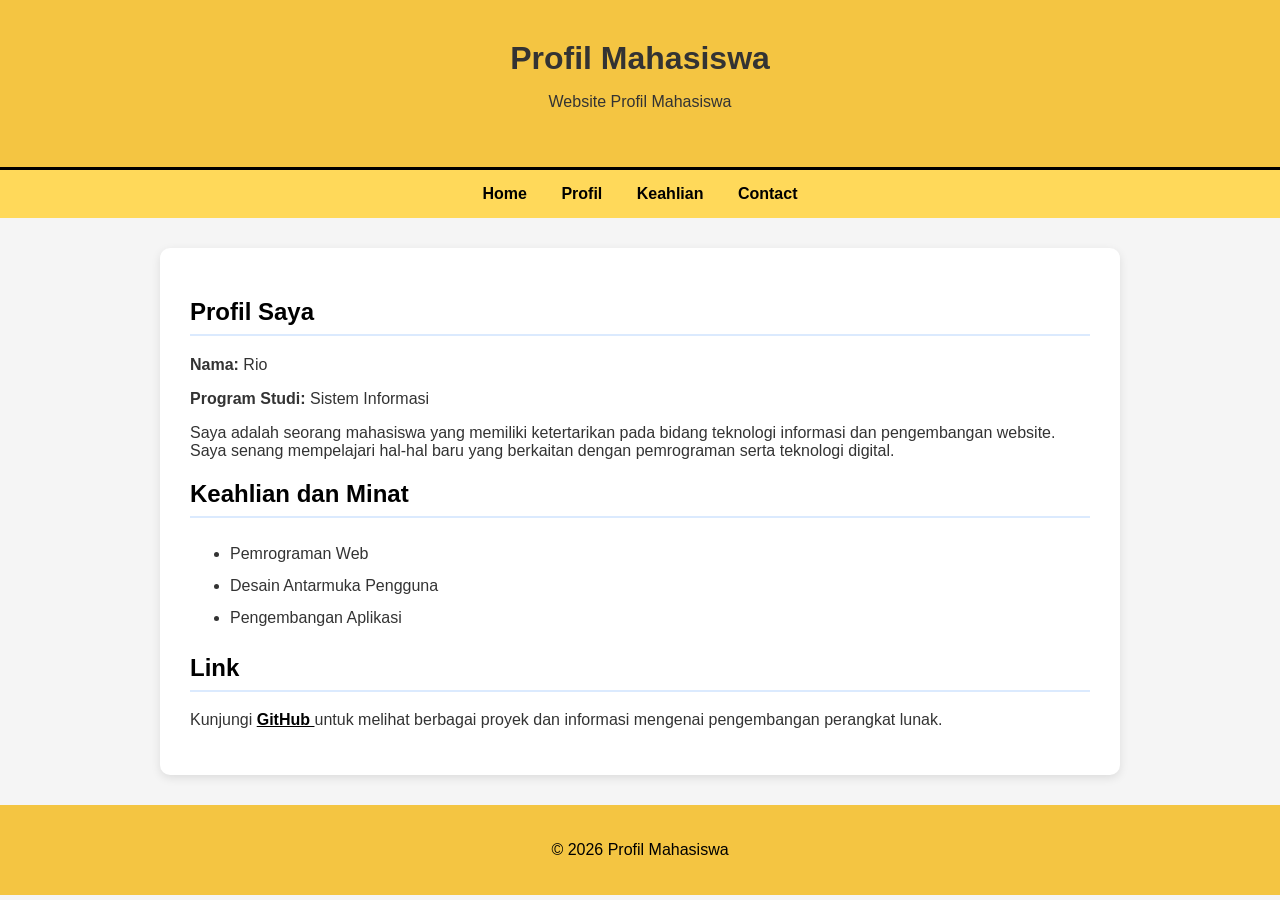
<file: Pertemuan 1/index.html>
<!DOCTYPE html>
<html lang="id">
<head>
    <meta charset="UTF-8">
    <meta name="viewport" content="width=device-width, initial-scale=1.0">
    <title>Profil Mahasiswa</title>

    <!-- Menghubungkan file CSS external -->
    <link rel="stylesheet" href="style.css">
</head>

<body>

    <!-- Bagian Header -->
    <header>
        <h1>Profil Mahasiswa</h1>
        <p>Website Profil Mahasiswa</p>
    </header>

    <!-- Bagian Navigation -->
    <nav>
        <a href="#">Home</a>
        <a href="#profil">Profil</a>
        <a href="#keahlian">Keahlian</a>
        <a href="#kontak">Contact</a>
    </nav>

    <!-- Bagian Article -->
    <article id="profil">

        <h2>Profil Saya</h2>

        <p>
            <strong>Nama:</strong> Rio
        </p>

        <p>
            <strong>Program Studi:</strong> Sistem Informasi
        </p>

        <p>
            Saya adalah seorang mahasiswa yang memiliki ketertarikan
            pada bidang teknologi informasi dan pengembangan website.
            Saya senang mempelajari hal-hal baru yang berkaitan dengan
            pemrograman serta teknologi digital.
        </p>

        <h2 id="keahlian">Keahlian dan Minat</h2>

        <ul>
            <li>Pemrograman Web</li>
            <li>Desain Antarmuka Pengguna</li>
            <li>Pengembangan Aplikasi</li>
        </ul>

        <h2 id="kontak">Link</h2>

        <p>
            Kunjungi
            <a href="https://github.com/RIo792" target="_blank"> <!--menghungkan ke dalam link yang dituju-->
                GitHub
            </a>
            untuk melihat berbagai proyek dan informasi mengenai
            pengembangan perangkat lunak.
        </p>

    </article>

    <!-- Bagian Footer -->
    <footer>
        <p>&copy; 2026 Profil Mahasiswa</p>
    </footer>

</body>
</html>
</file>
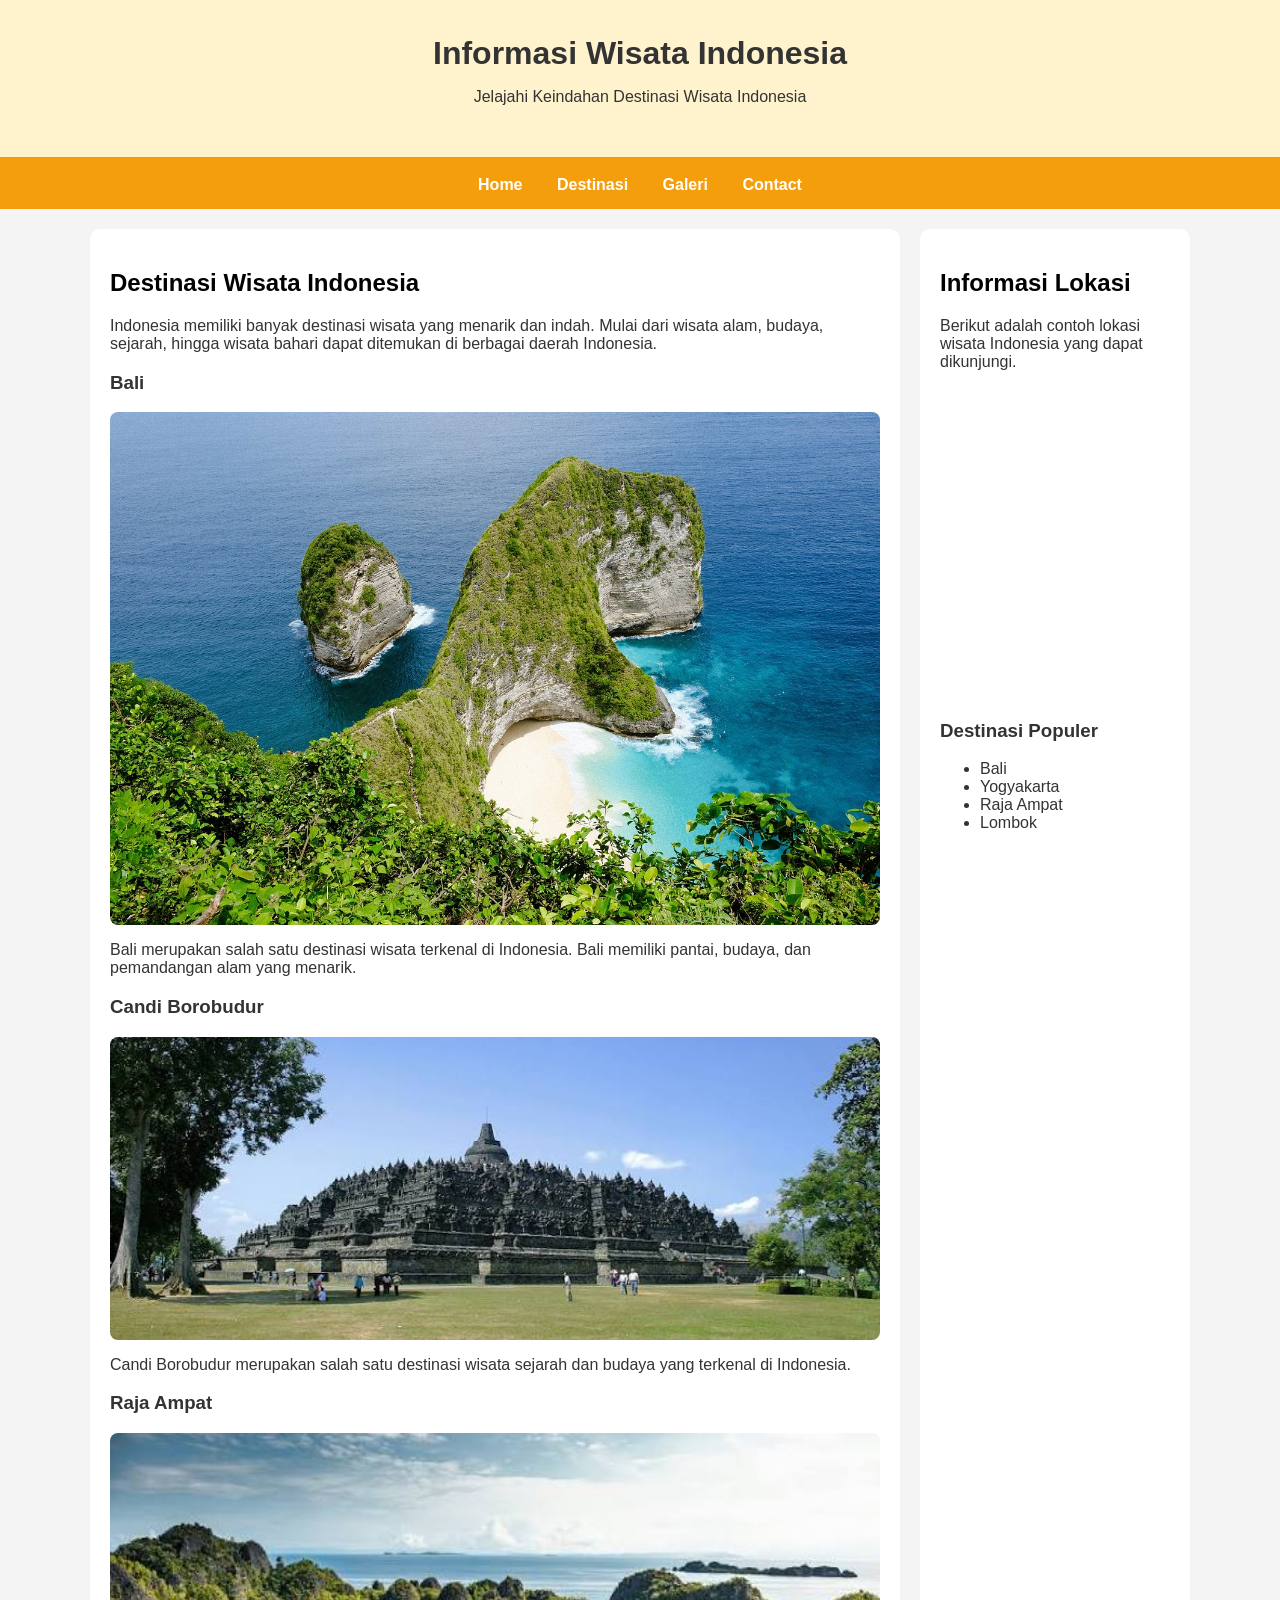
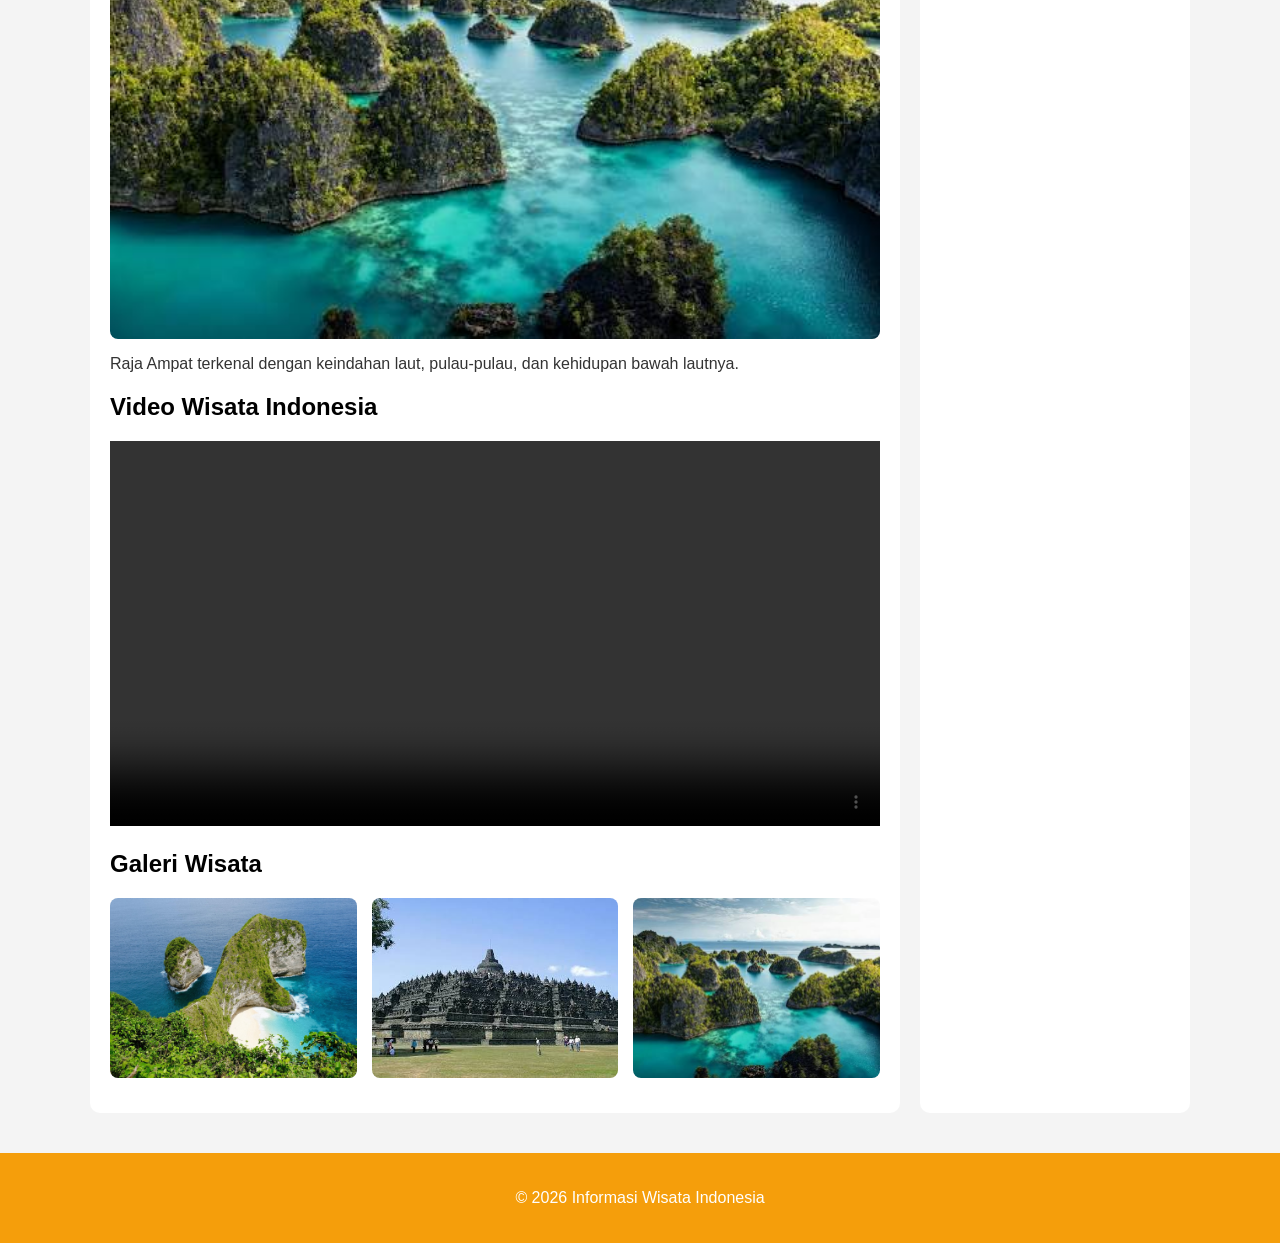
<file: Pertemuan 2/index.html>
<!DOCTYPE html>
<html lang="id">

<head>
    <meta charset="UTF-8">

    <!-- Membuat tampilan website menyesuaikan ukuran layar -->
    <meta name="viewport" content="width=device-width, initial-scale=1.0">

    <title>Informasi Wisata Indonesia</title>

    <!-- Menghubungkan HTML dengan file CSS external -->
    <link rel="stylesheet" href="style.css">
</head>

<body>

    <!--
        HEADER
    -->
    <header>
        <h1>Informasi Wisata Indonesia</h1>
        <p>Jelajahi Keindahan Destinasi Wisata Indonesia</p>
    </header>


    <!--
        NAVIGATION
    -->
    <nav>
        <a href="#">Home</a>
        <a href="#destinasi">Destinasi</a>
        <a href="#galeri">Galeri</a>
        <a href="#contact">Contact</a>
    </nav>


    <!--
        MAIN 
    -->
    <main class="container">


        <!--
            ARTICLE
        -->
        <article>

            <!-- Bagian informasi destinasi -->
            <section id="destinasi">

                <h2>Destinasi Wisata Indonesia</h2>

                <p>
                    Indonesia memiliki banyak destinasi wisata yang
                    menarik dan indah. Mulai dari wisata alam,
                    budaya, sejarah, hingga wisata bahari dapat
                    ditemukan di berbagai daerah Indonesia.
                </p>


                <!-- Destinasi Wisata Bali -->
                <h3>Bali</h3>

                <img
                    src="images/bali.jpg"
                    alt="Pemandangan wisata Bali"
                >

                <p>
                    Bali merupakan salah satu destinasi wisata
                    terkenal di Indonesia. Bali memiliki pantai,
                    budaya, dan pemandangan alam yang menarik.
                </p>


                <!-- Destinasi Candi Borobudur -->
                <h3>Candi Borobudur</h3>

                <img
                    src="images/borobudur.jpg"
                    alt="Candi Borobudur"
                >

                <p>
                    Candi Borobudur merupakan salah satu destinasi
                    wisata sejarah dan budaya yang terkenal di
                    Indonesia.
                </p>


                <!-- Destinasi Raja Ampat -->
                <h3>Raja Ampat</h3>

                <img
                    src="images/raja-ampat.jpg"
                    alt="Pemandangan Raja Ampat"
                >

                <p>
                    Raja Ampat terkenal dengan keindahan laut,
                    pulau-pulau, dan kehidupan bawah lautnya.
                </p>

            </section>


            <!--
                VIDEO
            -->
            <section>

                <h2>Video Wisata Indonesia</h2>

                <video controls width="100%">

                    <!--
                        File video berada di dalam folder images.
                    -->
                    <source
                        src="images/video.mp4"
                        type="video/mp4"
                    >

                    <!-- Pesan jika browser tidak mendukung video -->
                    Browser Anda tidak mendukung video.

                </video>

            </section>


            <!--
                GALERI
            -->
            <section id="galeri">

                <h2>Galeri Wisata</h2>

                <div class="gallery">

                    <!-- Gambar Galeri 1 -->
                    <img
                        src="images/bali.jpg"
                        alt="Galeri wisata Bali"
                    >

                    <!-- Gambar Galeri 2 -->
                    <img
                        src="images/borobudur.jpg"
                        alt="Galeri Candi Borobudur"
                    >

                    <!-- Gambar Galeri 3 -->
                    <img
                        src="images/raja-ampat.jpg"
                        alt="Galeri Raja Ampat"
                    >

                </div>

            </section>

        </article>


        <!--
            ASIDE
        -->
        <aside>

            <h2>Informasi Lokasi</h2>

            <p>
                Berikut adalah contoh lokasi wisata Indonesia
                yang dapat dikunjungi.
            </p>


            <!--
                IFRAME
            -->
            <iframe
                src="https://www.google.com/maps?q=Indonesia&output=embed"
                width="100%"
                height="300"
                style="border:0;"
                loading="lazy">
            </iframe>


            <!-- Daftar destinasi populer -->
            <h3>Destinasi Populer</h3>

            <ul>
                <li>Bali</li>
                <li>Yogyakarta</li>
                <li>Raja Ampat</li>
                <li>Lombok</li>
            </ul>

        </aside>

    </main>


    <!--
        FOOTER
    -->
    <footer id="contact">

        <p>
            &copy; 2026 Informasi Wisata Indonesia
        </p>

    </footer>

</body>

</html>
</file>
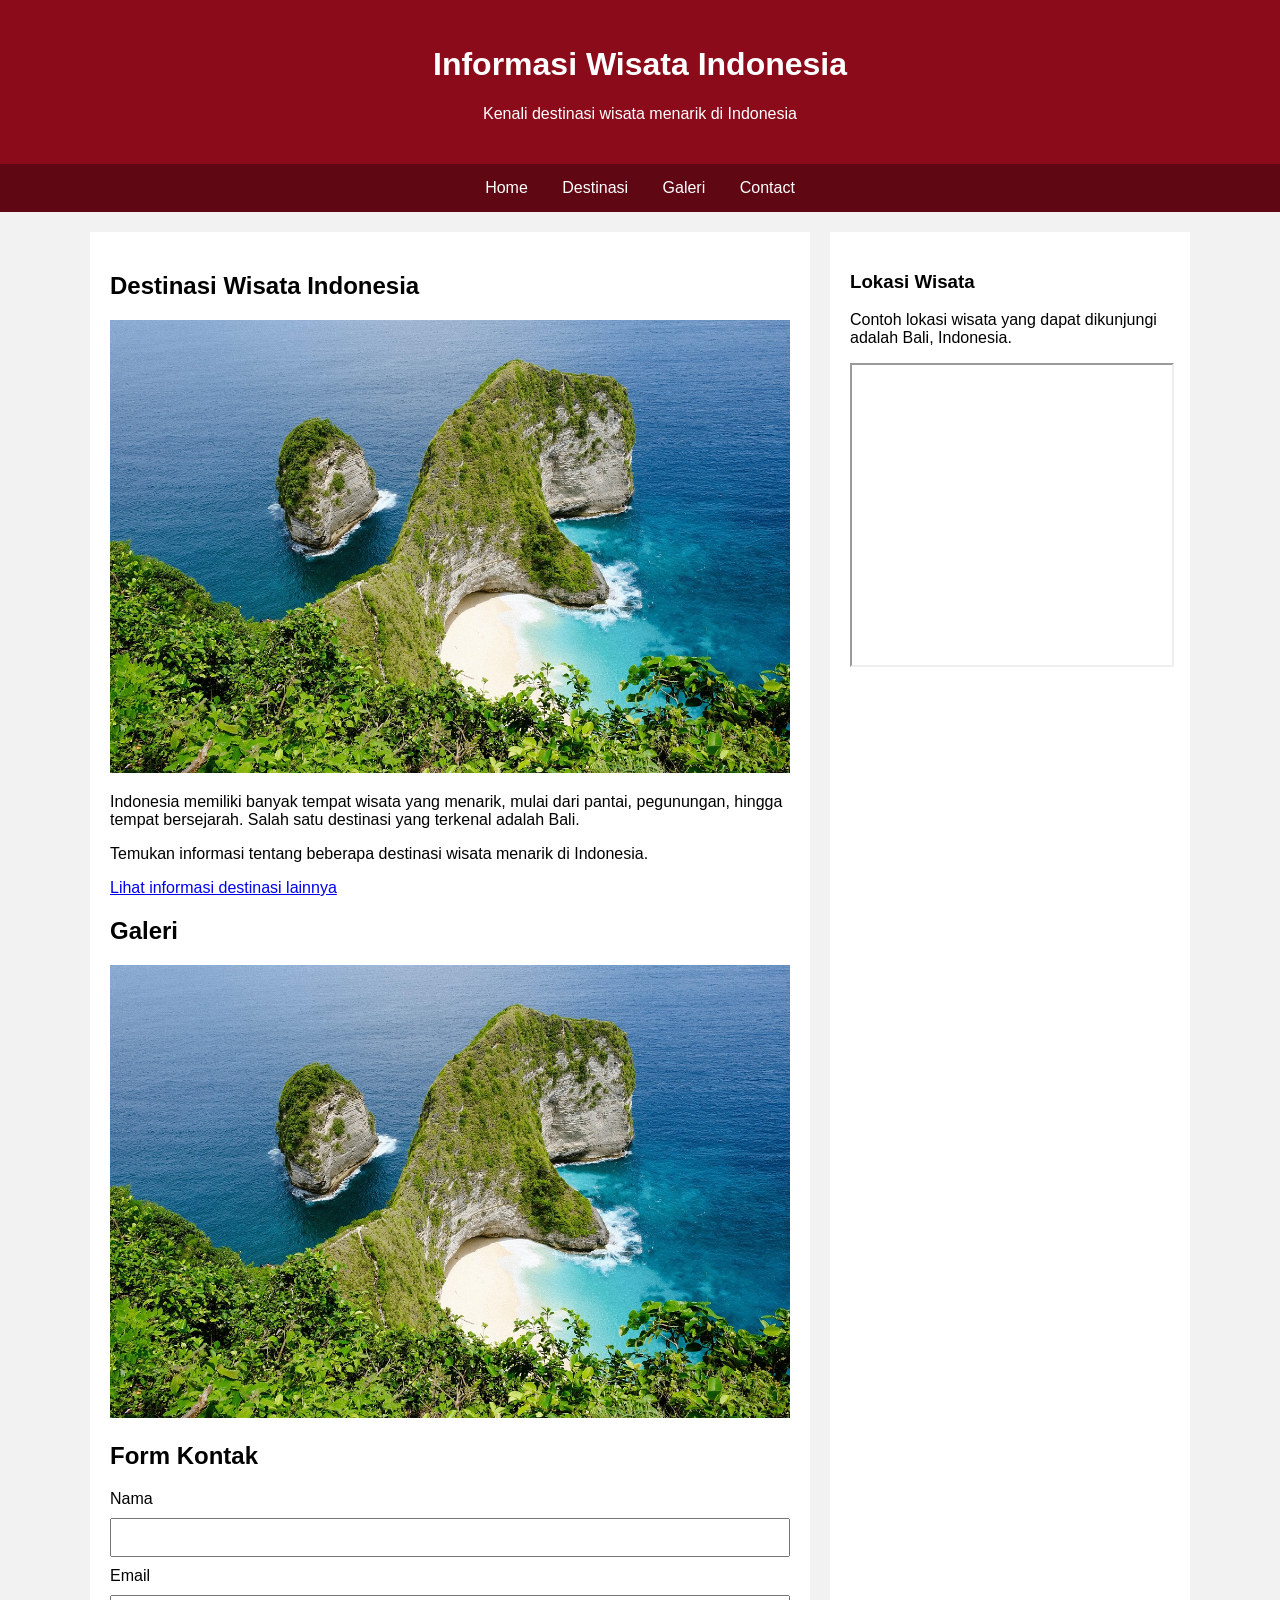
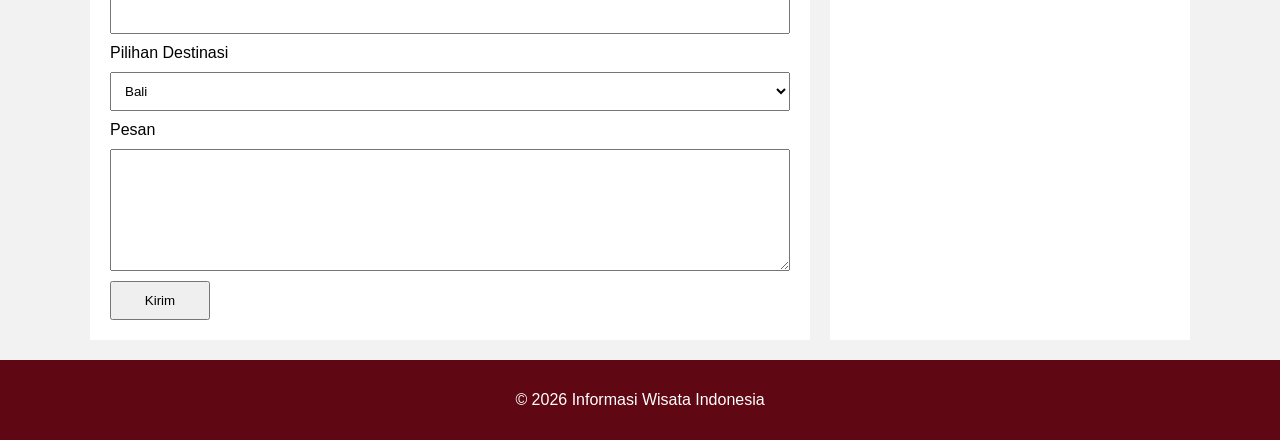
<file: Pertemuan 4/index.html>
<!DOCTYPE html>
<html lang="id">
<head>
    <meta charset="UTF-8">
    <meta name="viewport" content="width=device-width, initial-scale=1.0">
    <title>Informasi Wisata Indonesia</title>
    <link rel="stylesheet" href="style.css">
</head>
<body>

<header>
    <h1>Informasi Wisata Indonesia</h1>
    <p>Kenali destinasi wisata menarik di Indonesia</p>
</header>

<nav>
    <a href="index.html">Home</a>
    <a href="profil.html">Destinasi</a>
    <a href="#galeri">Galeri</a>
    <a href="#contact">Contact</a>
</nav>

<main class="container">

    <article>
        <h2>Destinasi Wisata Indonesia</h2>

        <img src="images/profil.jpg" alt="Wisata Indonesia">

        <p>
            Indonesia memiliki banyak tempat wisata yang menarik,
            mulai dari pantai, pegunungan, hingga tempat bersejarah.
            Salah satu destinasi yang terkenal adalah Bali.
        </p>

        <p>
            Temukan informasi tentang beberapa destinasi wisata
            menarik di Indonesia.
        </p>

        <!-- Link ke halaman lain -->
        <a href="profil.html">Lihat informasi destinasi lainnya</a>

        <section id="galeri">
            <h2>Galeri</h2>

            <img src="images/profil.jpg" alt="Galeri Wisata Indonesia">
        </section>

        <section id="contact">
            <h2>Form Kontak</h2>

            <form>
                <label for="nama">Nama</label>
                <input type="text" id="nama" name="nama">

                <label for="email">Email</label>
                <input type="email" id="email" name="email">

                <label for="pilihan">Pilihan Destinasi</label>
                <select id="pilihan" name="pilihan">
                    <option>Bali</option>
                    <option>Yogyakarta</option>
                    <option>Raja Ampat</option>
                </select>

                <label for="pesan">Pesan</label>
                <textarea id="pesan" name="pesan"></textarea>

                <button type="submit">Kirim</button>
            </form>
        </section>
    </article>

    <aside>
        <h3>Lokasi Wisata</h3>

        <p>
            Contoh lokasi wisata yang dapat dikunjungi adalah
            Bali, Indonesia.
        </p>

        <iframe
            src="https://www.google.com/maps?q=Bali%2C%20Indonesia&output=embed"
            width="100%"
            height="300">
        </iframe>
    </aside>

</main>

<footer>
    <p>© 2026 Informasi Wisata Indonesia</p>
</footer>

</body>
</html>
</file>
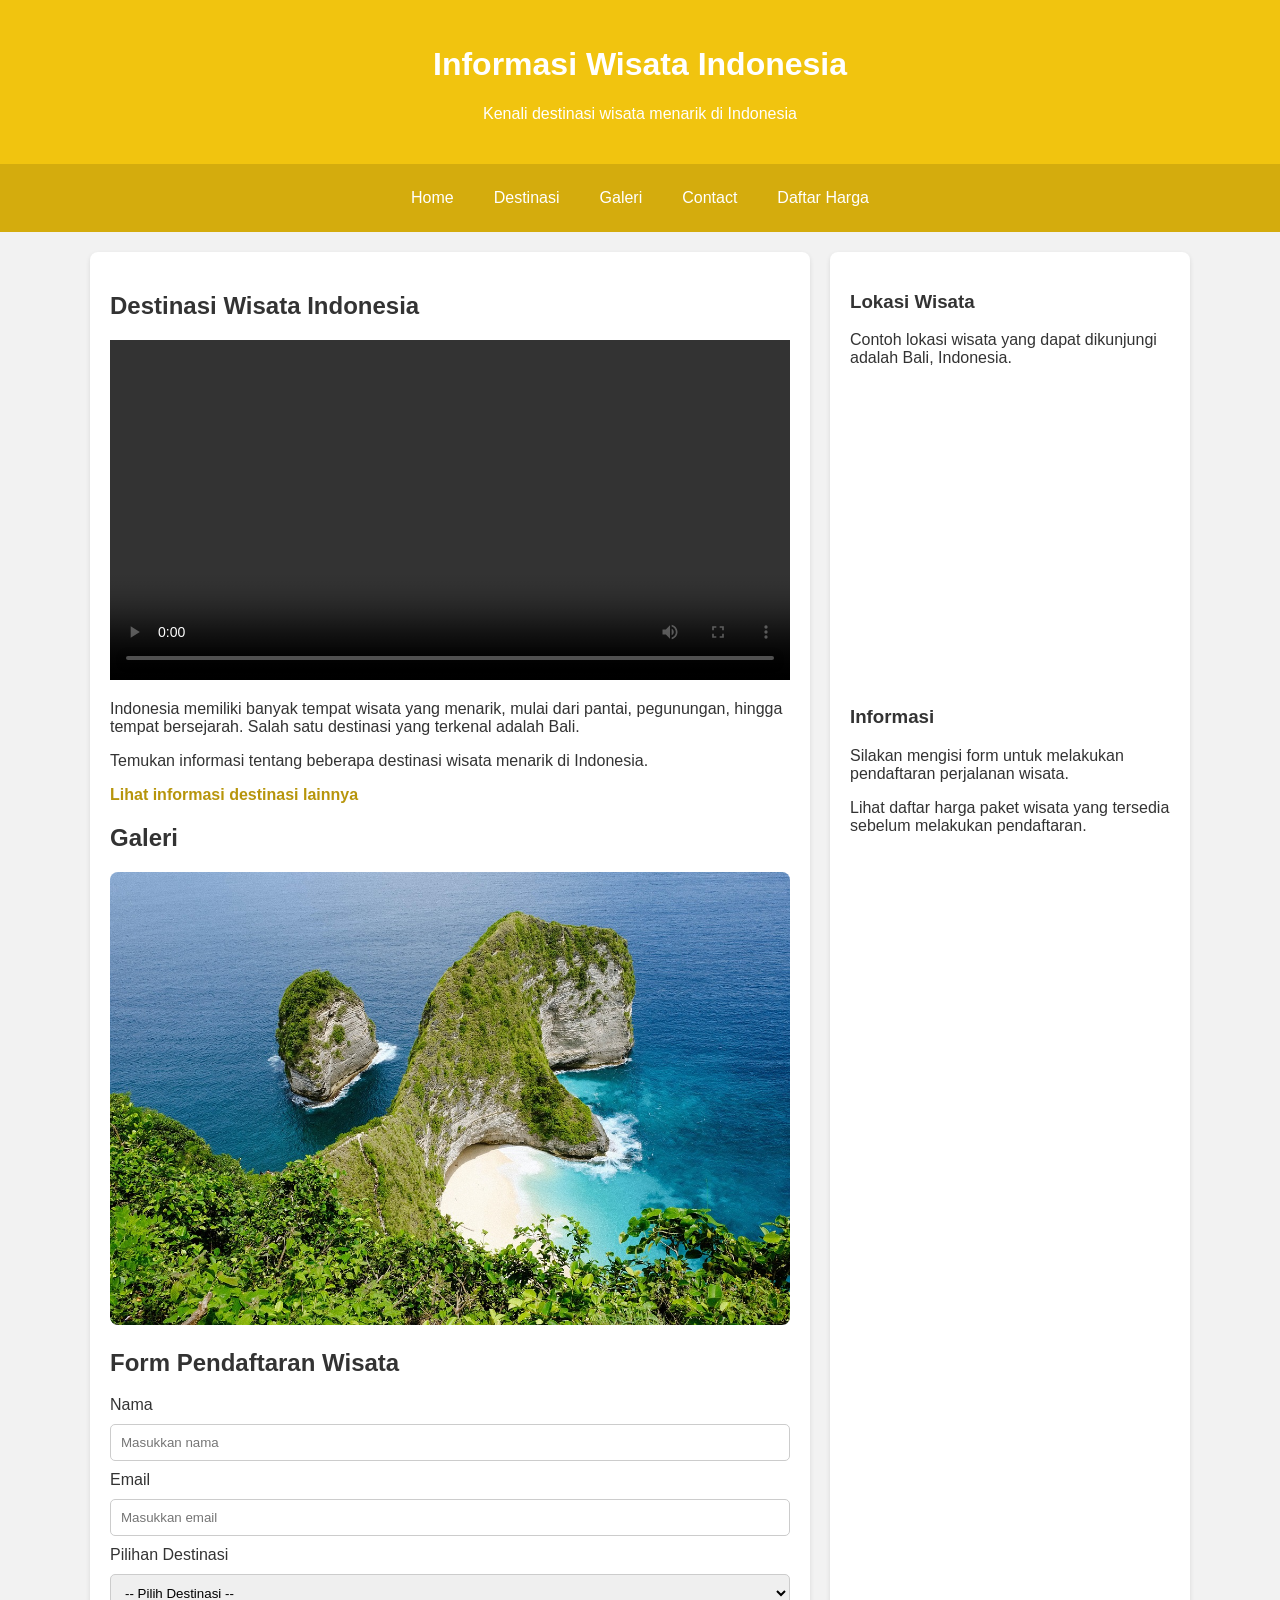
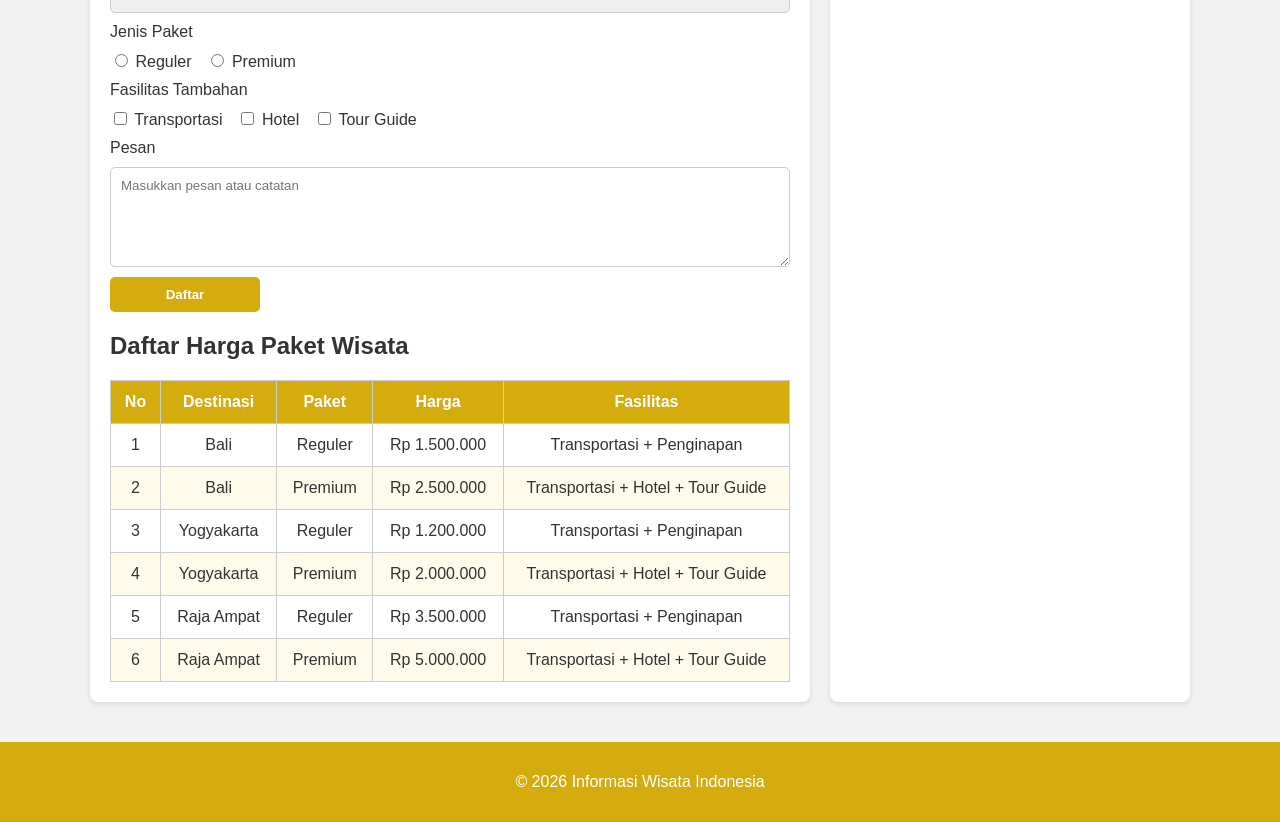
<file: Pertemuan 5/index.html>
<!DOCTYPE html>
<html lang="id">

<head>
    <meta charset="UTF-8">
    <meta name="viewport" content="width=device-width, initial-scale=1.0">

    <title>Informasi Wisata Indonesia</title>

    <link rel="stylesheet" href="style.css">
</head>

<body>

<header>
    <h1>Informasi Wisata Indonesia</h1>
    <p>Kenali destinasi wisata menarik di Indonesia</p>
</header>


<!-- NAVIGATION -->
<nav>

    <a href="index.html">Home</a>

    <div class="dropdown">

        <a href="profil.html" class="dropbtn">
            Destinasi
        </a>

        <div class="dropdown-content">

            <a href="profil.html#bali">
                Bali
            </a>

            <a href="profil.html#yogyakarta">
                Yogyakarta
            </a>

            <a href="profil.html#rajaampat">
                Raja Ampat
            </a>

        </div>

    </div>

    <a href="#galeri">
        Galeri
    </a>

    <a href="#contact">
        Contact
    </a>

    <a href="#harga">
        Daftar Harga
    </a>

</nav>

<main class="container">

    <!-- ARTICLE -->
    <article>

        <h2>Destinasi Wisata Indonesia</h2>

                <video controls width="100%">

                    <source
                        src="images/video.mp4"
                        type="video/mp4"
                    >

                    <!-- Pesan jika browser tidak mendukung video -->
                    Browser Anda tidak mendukung video.

                </video>

            </section>

        <p>
            Indonesia memiliki banyak tempat wisata yang menarik,
            mulai dari pantai, pegunungan, hingga tempat bersejarah.
            Salah satu destinasi yang terkenal adalah Bali.
        </p>

        <p>
            Temukan informasi tentang beberapa destinasi wisata
            menarik di Indonesia.
        </p>

        <a href="profil.html" class="link-destinasi">
            Lihat informasi destinasi lainnya
        </a>

        <!-- GALERI -->
        <section id="galeri">

            <h2>Galeri</h2>

            <img src="images/bali.jpg"
                 alt="Galeri Wisata Indonesia"
                 class="gambar-galeri">

        </section>

        <!-- FORM PENDAFTARAN -->
        <section id="contact">

            <h2>Form Pendaftaran Wisata</h2>

            <form>

                <!-- Nama -->
                <label for="nama">
                    Nama
                </label>

                <input type="text"
                       id="nama"
                       name="nama"
                       placeholder="Masukkan nama"
                       required>


                <!-- Email -->
                <label for="email">
                    Email
                </label>

                <input type="email"
                       id="email"
                       name="email"
                       placeholder="Masukkan email"
                       required>


                <!-- Pilihan Destinasi -->
                <label for="pilihan">
                    Pilihan Destinasi
                </label>

                <select id="pilihan"
                        name="pilihan"
                        required>

                    <option value="">
                        -- Pilih Destinasi --
                    </option>

                    <option value="Bali">
                        Bali
                    </option>

                    <option value="Yogyakarta">
                        Yogyakarta
                    </option>

                    <option value="Raja Ampat">
                        Raja Ampat
                    </option>

                </select>

                <!-- Jenis Paket -->
                <label>
                    Jenis Paket
                </label>

                <div class="radio-group">

                    <label>
                        <input type="radio"
                               name="paket"
                               value="Reguler"
                               required>

                        Reguler
                    </label>

                    <label>
                        <input type="radio"
                               name="paket"
                               value="Premium">

                        Premium
                    </label>

                </div>

                <!-- Fasilitas Tambahan -->
                <label>
                    Fasilitas Tambahan
                </label>

                <div class="checkbox-group">

                    <label>
                        <input type="checkbox"
                               name="fasilitas"
                               value="Transportasi">

                        Transportasi
                    </label>

                    <label>
                        <input type="checkbox"
                               name="fasilitas"
                               value="Hotel">

                        Hotel
                    </label>

                    <label>
                        <input type="checkbox"
                               name="fasilitas"
                               value="Tour Guide">

                        Tour Guide
                    </label>

                </div>


                <!-- Pesan -->
                <label for="pesan">
                    Pesan
                </label>

                <textarea id="pesan"
                          name="pesan"
                          placeholder="Masukkan pesan atau catatan"
                          required></textarea>


                <!-- Tombol -->
                <button type="submit">
                    Daftar
                </button>

            </form>

        </section>

        <!-- DAFTAR HARGA -->
        <section id="harga">

            <h2>Daftar Harga Paket Wisata</h2>

            <div class="table-container">

                <table>

                    <thead>

                        <tr>
                            <th>No</th>
                            <th>Destinasi</th>
                            <th>Paket</th>
                            <th>Harga</th>
                            <th>Fasilitas</th>
                        </tr>

                    </thead>

                    <tbody>

                        <tr>
                            <td>1</td>
                            <td>Bali</td>
                            <td>Reguler</td>
                            <td>Rp 1.500.000</td>
                            <td>
                                Transportasi + Penginapan
                            </td>
                        </tr>

                        <tr>
                            <td>2</td>
                            <td>Bali</td>
                            <td>Premium</td>
                            <td>Rp 2.500.000</td>
                            <td>
                                Transportasi + Hotel + Tour Guide
                            </td>
                        </tr>

                        <tr>
                            <td>3</td>
                            <td>Yogyakarta</td>
                            <td>Reguler</td>
                            <td>Rp 1.200.000</td>
                            <td>
                                Transportasi + Penginapan
                            </td>
                        </tr>

                        <tr>
                            <td>4</td>
                            <td>Yogyakarta</td>
                            <td>Premium</td>
                            <td>Rp 2.000.000</td>
                            <td>
                                Transportasi + Hotel + Tour Guide
                            </td>
                        </tr>

                        <tr>
                            <td>5</td>
                            <td>Raja Ampat</td>
                            <td>Reguler</td>
                            <td>Rp 3.500.000</td>
                            <td>
                                Transportasi + Penginapan
                            </td>
                        </tr>

                        <tr>
                            <td>6</td>
                            <td>Raja Ampat</td>
                            <td>Premium</td>
                            <td>Rp 5.000.000</td>
                            <td>
                                Transportasi + Hotel + Tour Guide
                            </td>
                        </tr>

                    </tbody>

                </table>

            </div>

        </section>

    </article>

    <!-- ASIDE -->
    <aside>

        <h3>Lokasi Wisata</h3>

        <p>
            Contoh lokasi wisata yang dapat dikunjungi adalah
            Bali, Indonesia.
        </p>

        <iframe
            src="https://www.google.com/maps?q=Bali%2C%20Indonesia&output=embed"
            width="100%"
            height="300">
        </iframe>

        <h3>Informasi</h3>

        <p>
            Silakan mengisi form untuk melakukan pendaftaran
            perjalanan wisata.
        </p>

        <p>
            Lihat daftar harga paket wisata yang tersedia
            sebelum melakukan pendaftaran.
        </p>

    </aside>

</main>

<!-- FOOTER -->
<footer>

    <p>
        © 2026 Informasi Wisata Indonesia
    </p>

</footer>

</body>
</html>
</file>
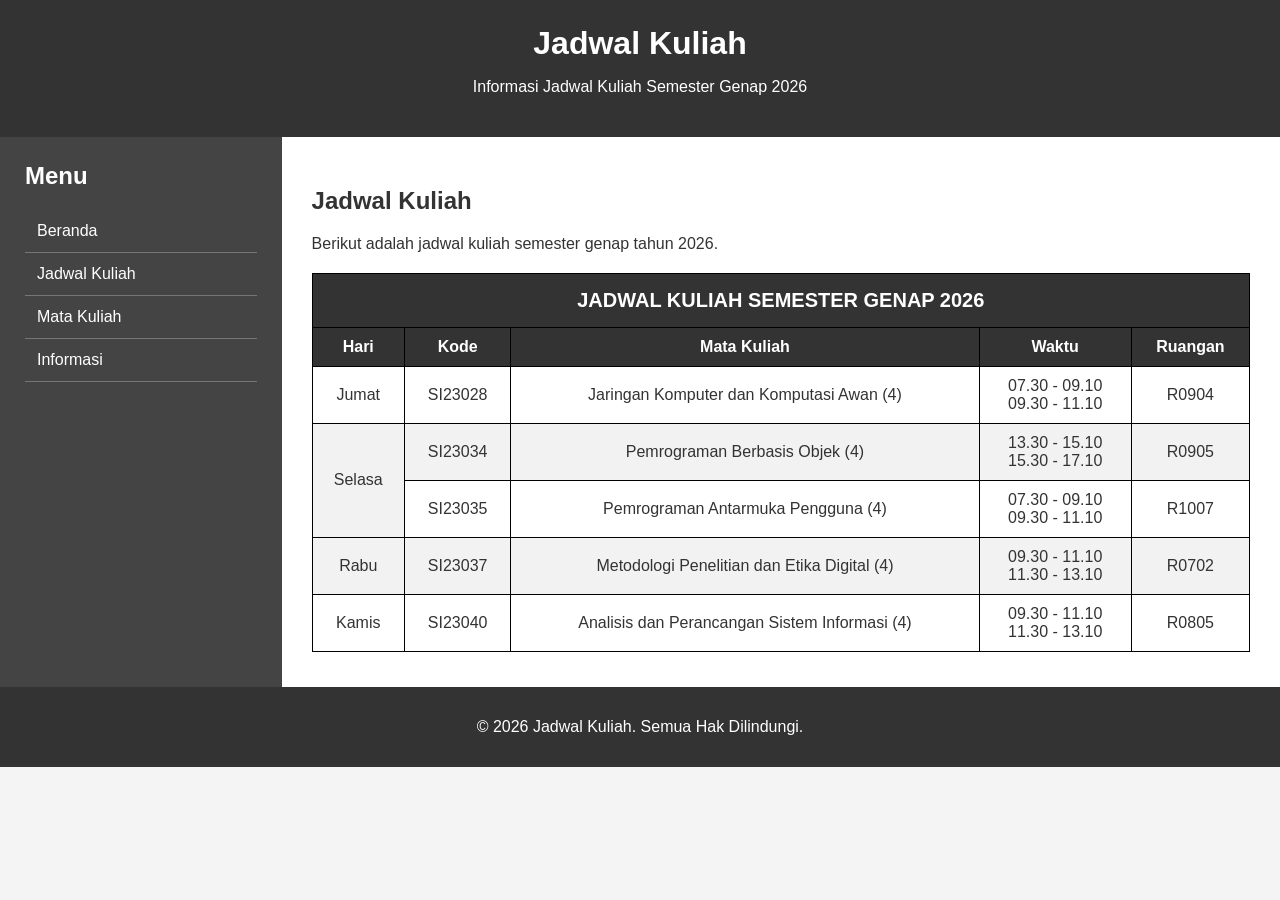
<file: Pertemuan 3/Latihan-tabel.html>
<!DOCTYPE html>
<html lang="id">

<head>
    <meta charset="UTF-8">
    <meta name="viewport" content="width=device-width, initial-scale=1.0">

    <title>Jadwal Kuliah</title>

    <link rel="stylesheet" href="style.css">
</head>

<body>

    <!-- Header -->
    <header>
        <h1>Jadwal Kuliah</h1>
        <p>Informasi Jadwal Kuliah Semester Genap 2026</p>
    </header>

    <!-- Konten Multi-Kolom -->
    <main class="container">

        <!-- Kolom Kiri -->
        <aside class="sidebar">
            <h2>Menu</h2>

            <ul>
                <li>Beranda</li>
                <li>Jadwal Kuliah</li>
                <li>Mata Kuliah</li>
                <li>Informasi</li>
            </ul>
        </aside>

        <!-- Kolom Kanan -->
        <section class="content">

            <h2>Jadwal Kuliah</h2>

            <p>
                Berikut adalah jadwal kuliah semester genap tahun 2026.
            </p>

            <table>

                <thead>

                    <!-- Colspan -->
                    <tr>
                        <th colspan="5">
                            JADWAL KULIAH SEMESTER GENAP 2026
                        </th>
                    </tr>

                    <tr>
                        <th>Hari</th>
                        <th>Kode</th>
                        <th>Mata Kuliah</th>
                        <th>Waktu</th>
                        <th>Ruangan</th>
                    </tr>

                </thead>

                <tbody>

                    <tr>
                        <td>Jumat</td>
                        <td>SI23028</td>
                        <td>
                            Jaringan Komputer dan Komputasi Awan (4)
                        </td>
                        <td>
                            07.30 - 09.10<br>
                            09.30 - 11.10
                        </td>
                        <td>R0904</td>
                    </tr>

                    <!-- Rowspan -->
                    <tr>
                        <td rowspan="2">Selasa</td>
                        <td>SI23034</td>
                        <td>
                            Pemrograman Berbasis Objek (4)
                        </td>
                        <td>
                            13.30 - 15.10<br>
                            15.30 - 17.10
                        </td>
                        <td>R0905</td>
                    </tr>

                    <tr>
                        <td>SI23035</td>
                        <td>
                            Pemrograman Antarmuka Pengguna (4)
                        </td>
                        <td>
                            07.30 - 09.10<br>
                            09.30 - 11.10
                        </td>
                        <td>R1007</td>
                    </tr>

                    <tr>
                        <td>Rabu</td>
                        <td>SI23037</td>
                        <td>
                            Metodologi Penelitian dan Etika Digital (4)
                        </td>
                        <td>
                            09.30 - 11.10<br>
                            11.30 - 13.10
                        </td>
                        <td>R0702</td>
                    </tr>

                    <tr>
                        <td>Kamis</td>
                        <td>SI23040</td>
                        <td>
                            Analisis dan Perancangan Sistem Informasi (4)
                        </td>
                        <td>
                            09.30 - 11.10<br>
                            11.30 - 13.10
                        </td>
                        <td>R0805</td>
                    </tr>

                </tbody>

            </table>

        </section>

    </main>

    <!-- Footer -->
    <footer>
        <p>
            &copy; 2026 Jadwal Kuliah. Semua Hak Dilindungi.
        </p>
    </footer>

</body>

</html>
</file>
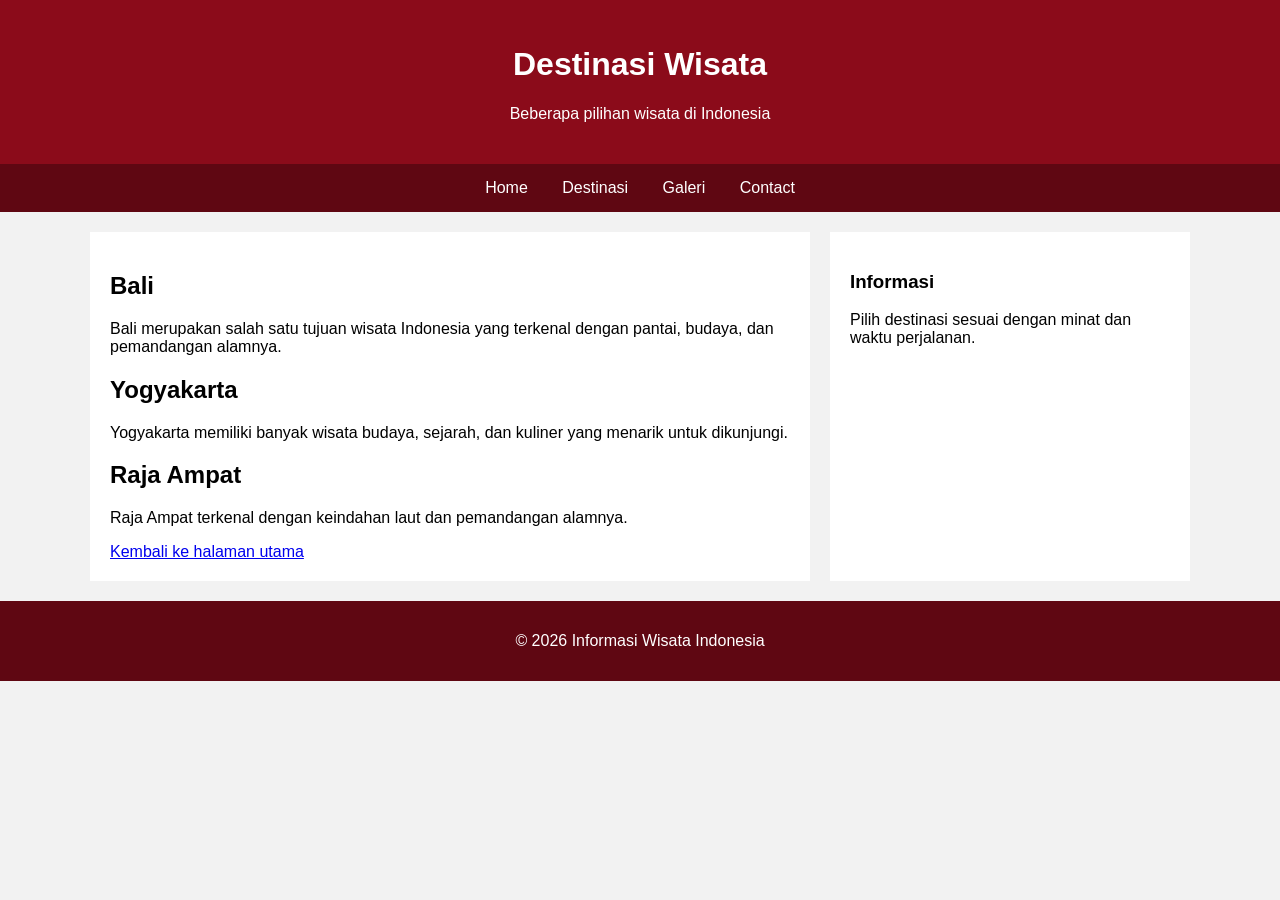
<file: Pertemuan 4/profil.html>
<!DOCTYPE html>
<html lang="id">
<head>
    <meta charset="UTF-8">
    <title>Destinasi Wisata</title>
    <link rel="stylesheet" href="style.css">
</head>
<body>

<header>
    <h1>Destinasi Wisata</h1>
    <p>Beberapa pilihan wisata di Indonesia</p>
</header>

<nav>
    <a href="index.html">Home</a>
    <a href="profil.html">Destinasi</a>
    <a href="index.html#galeri">Galeri</a>
    <a href="index.html#contact">Contact</a>
</nav>

<main class="container">

    <article>
        <h2>Bali</h2>

        <p>
            Bali merupakan salah satu tujuan wisata Indonesia
            yang terkenal dengan pantai, budaya, dan pemandangan alamnya.
        </p>

        <h2>Yogyakarta</h2>

        <p>
            Yogyakarta memiliki banyak wisata budaya, sejarah,
            dan kuliner yang menarik untuk dikunjungi.
        </p>

        <h2>Raja Ampat</h2>

        <p>
            Raja Ampat terkenal dengan keindahan laut dan
            pemandangan alamnya.
        </p>

        <a href="index.html">Kembali ke halaman utama</a>
    </article>

    <aside>
        <h3>Informasi</h3>

        <p>
            Pilih destinasi sesuai dengan minat dan waktu perjalanan.
        </p>
    </aside>

</main>

<footer>
    <p>© 2026 Informasi Wisata Indonesia</p>
</footer>

</body>
</html>
</file>
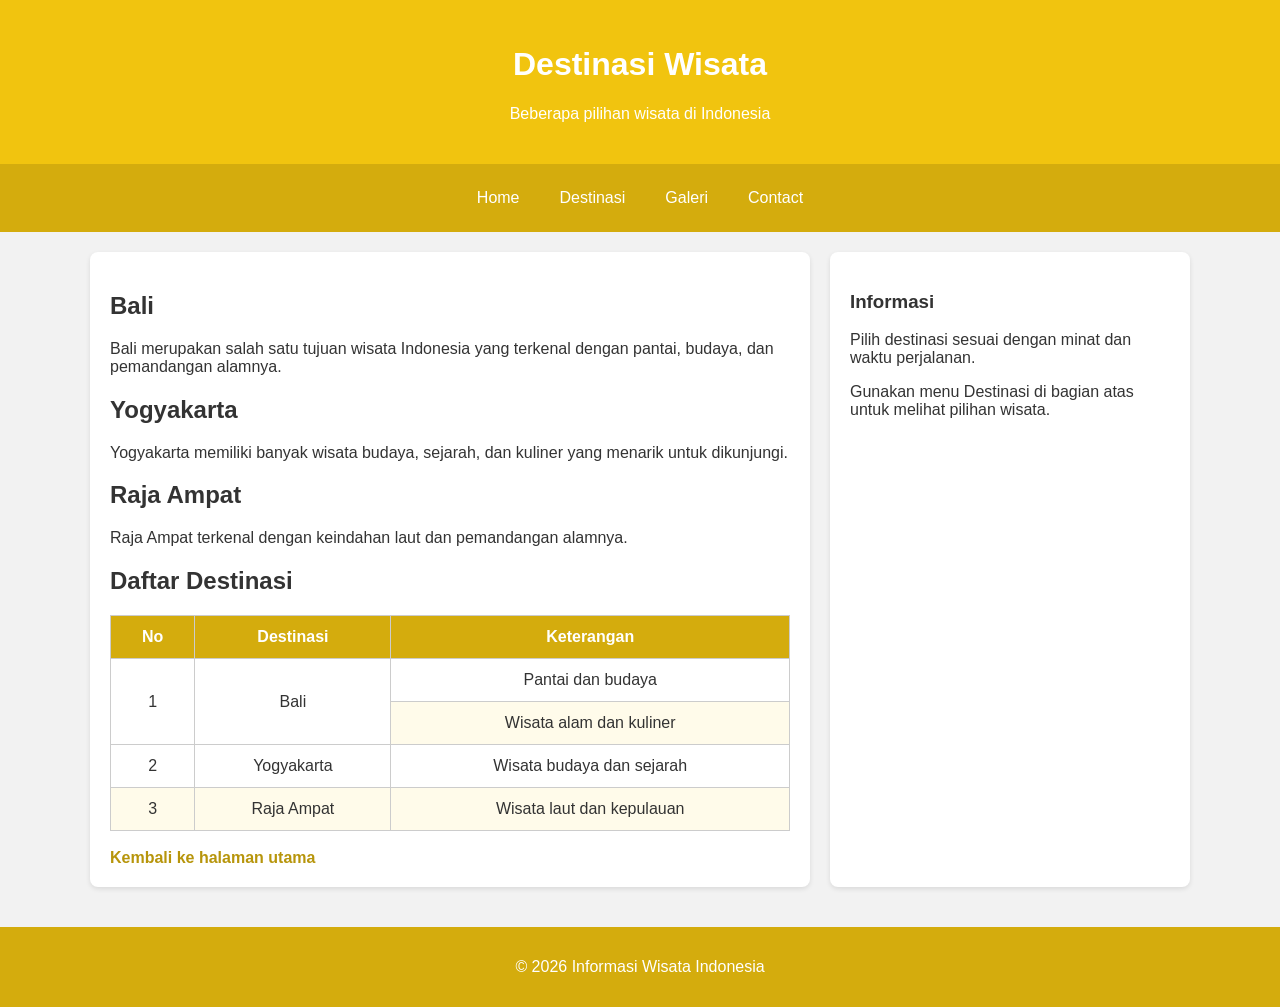
<file: Pertemuan 5/profil.html>
<!DOCTYPE html>
<html lang="id">

<head>
    <meta charset="UTF-8">
    <meta name="viewport"
          content="width=device-width, initial-scale=1.0">

    <title>Destinasi Wisata</title>

    <!-- Menghubungkan dengan CSS -->
    <link rel="stylesheet" href="style.css">

</head>

<body>

<header>

    <h1>Destinasi Wisata</h1>

    <p>Beberapa pilihan wisata di Indonesia</p>

</header>

<!-- NAVIGATION-->

<nav>

    <a href="index.html">Home</a>

    <div class="dropdown">

        <a href="profil.html" class="dropbtn">
            Destinasi
        </a>

        <div class="dropdown-content">

            <a href="#bali">Bali</a>

            <a href="#yogyakarta">
                Yogyakarta
            </a>

            <a href="#rajaampat">
                Raja Ampat
            </a>

        </div>

    </div>

    <a href="index.html#galeri">
        Galeri
    </a>

    <a href="index.html#contact">
        Contact
    </a>

</nav>

<main class="container">

    <!-- ARTICLE -->

    <article>

        <h2 id="bali">Bali</h2>

        <p>
            Bali merupakan salah satu tujuan wisata Indonesia
            yang terkenal dengan pantai, budaya, dan
            pemandangan alamnya.
        </p>

        <h2 id="yogyakarta">
            Yogyakarta
        </h2>

        <p>
            Yogyakarta memiliki banyak wisata budaya,
            sejarah, dan kuliner yang menarik untuk
            dikunjungi.
        </p>

        <h2 id="rajaampat">
            Raja Ampat
        </h2>

        <p>
            Raja Ampat terkenal dengan keindahan laut
            dan pemandangan alamnya.
        </p>

        <!-- TABEL DESTINASI -->

        <h2>Daftar Destinasi</h2>

        <div class="table-container">

            <table>

                <thead>

                    <tr>

                        <th>No</th>

                        <th>Destinasi</th>

                        <th>Keterangan</th>

                    </tr>

                </thead>

                <tbody>

                    <tr>

                        <td rowspan="2">
                            1
                        </td>

                        <td rowspan="2">
                            Bali
                        </td>

                        <td>
                            Pantai dan budaya
                        </td>

                    </tr>

                    <tr>

                        <td>
                            Wisata alam dan kuliner
                        </td>

                    </tr>

                    <tr>

                        <td>
                            2
                        </td>

                        <td>
                            Yogyakarta
                        </td>

                        <td>
                            Wisata budaya dan sejarah
                        </td>

                    </tr>

                    <tr>

                        <td>
                            3
                        </td>

                        <td>
                            Raja Ampat
                        </td>

                        <td>
                            Wisata laut dan kepulauan
                        </td>

                    </tr>

                </tbody>

            </table>

        </div>

        <br>

        <a href="index.html"
           class="link-destinasi">

            Kembali ke halaman utama

        </a>

    </article>

    <!-- ASIDE= -->

    <aside>

        <h3>Informasi</h3>

        <p>
            Pilih destinasi sesuai dengan minat
            dan waktu perjalanan.
        </p>

        <p>
            Gunakan menu Destinasi di bagian atas
            untuk melihat pilihan wisata.
        </p>

    </aside>

</main>

<!-- FOOTER -->

<footer>

    <p>
        © 2026 Informasi Wisata Indonesia
    </p>

</footer>

</body>

</html>
</file>
<file: Pertemuan 1/style.css>
/* Mengatur tampilan dasar halaman */

body {

    margin: 0;

    font-family: Arial, sans-serif;

    background: #f5f5f5;

    color: #333333;

}


/* Mengatur tampilan Header */

header {

    padding: 40px;

    text-align: center;

    background: #F4C542;

    border-bottom: 3px solid #000000;

}


/* Mengatur heading pada h1 */

header h1 {

    margin: 0;

    font-size: 32px;

}


/* Mengatur paragraf pada header */

header p {

    font-size: 16px;

}


/* Mengatur tampilan Navigation */

nav {

    padding: 15px;

    text-align: center;

    background: #FFD95A;

}


/* Mengatur link pada Navigation */

nav a {

    margin: 0 15px;

    color: #000000;

    text-decoration: none;

    font-weight: bold;

}


/* Memberikan efek ketika mouse diarahkan ke menu */

nav a:hover {

    text-decoration: underline;

}


/* Mengatur bagian Article */

article {

    padding: 30px;

    max-width: 900px;

    margin: 30px auto;

    background: white;

    border-radius: 10px;

    box-shadow: 0 3px 10px rgba(0, 0, 0, 0.1);

}


/* Mengatur heading pada Article */

article h2 {

    color: #000000;

    border-bottom: 2px solid #dbeafe;

    padding-bottom: 8px;

}


/* Mengatur daftar keahlian */

article ul {

    line-height: 2;

}


/* Mengatur link pada Article */

article a {

    color: #000000;

    font-weight: bold;

}


/* Mengatur tampilan Footer */

footer {

    padding: 20px;

    text-align: center;

    background: #F4C542;

    color: #000000;

}
</file>
<file: Pertemuan 2/style.css>
/*
    Mengatur tampilan dasar seluruh halaman.
*/
body {
    margin: 0;
    font-family: Arial, sans-serif;
    background: #f4f4f4;
    color: #333333;
}


/*
    HEADER
*/
header {
    padding: 35px;
    text-align: center;
    background: #fff3cd;
    border-bottom: 4px solid #f59e0b;
}


/*
    Mengatur judul pada header.
*/
header h1 {
    margin: 0;
    font-size: 32px;
}


/*
    Mengatur ukuran teks deskripsi header.
*/
header p {
    font-size: 16px;
}


/*
    NAVIGATION
*/
nav {
    padding: 15px;
    text-align: center;
    background: #f59e0b;
}


/*
    Mengatur tampilan link pada menu.
*/
nav a {
    margin: 0 15px;
    color: white;
    text-decoration: none;
    font-weight: bold;
}


/*
    Menambahkan efek hover pada menu.
*/
nav a:hover {
    text-decoration: underline;
    font-size: 18px;
}


/*
    CONTAINER
*/
.container {
    display: grid;
    grid-template-columns: 3fr 1fr;
    gap: 20px;
    max-width: 1100px;
    margin: auto;
    padding: 20px;
}


/*
    Mengatur tampilan Article dan Sidebar.
*/
article,
aside {
    padding: 20px;
    background: white;
    border-radius: 10px;
}


/*
    Mengatur warna heading pada Article dan Sidebar.
*/
article h2,
aside h2 {
    color: #000000;
}


/*
    Mengatur ukuran maksimum gambar dan video agar tidak melebihi container.
*/
img,
video {
    max-width: 100%;
}


/*
    Mengatur tampilan gambar pada Article.
*/
article img {
    display: block;
    width: 100%;
    height: auto;
    border-radius: 8px;
    margin-bottom: 15px;
}


/*
    GALERI
*/
.gallery {
    display: grid;
    grid-template-columns: repeat(3, 1fr);
    gap: 15px;
}


/*
    Mengatur ukuran gambar yang terdapat pada Galeri.
*/
.gallery img {
    width: 100%;
    height: 180px;
    object-fit: cover;
    border-radius: 8px;
}


/*
    Memberikan efek ketika kursor diarahkan ke gambar Galeri.
*/
.gallery img:hover {
    transform: scale(1.03);
}


/*
    Mengatur jarak antara Sidebar dengan Google Maps.
*/
aside iframe {
    margin-top: 10px;
}


/*
    FOOTER
*/
footer {
    padding: 20px;
    text-align: center;
    background: #f59e0b;
    color: white;
    margin-top: 20px;
}


/*
    Jika ukuran layar kurang dari 768px, layout multi-kolom akan berubah menjadi
    satu kolom agar lebih mudah digunakan pada perangkat dengan layar kecil.
*/
@media screen and (max-width: 768px) {

    /*
        Content dan Sidebar menjadi satu kolom.
    */
    .container {
        grid-template-columns: 1fr;
    }


    /*
        Galeri juga menjadi satu kolom pada layar kecil.
    */
    .gallery {
        grid-template-columns: 1fr;
    }


    /*
        Menu dibuat menjadi vertikal
        pada layar kecil.
    */
    nav a {
        display: block;
        margin: 10px;
    }

}
</file>
<file: Pertemuan 4/style.css>
body {
    margin: 0;
    font-family: Arial, sans-serif;
    background-color: #f2f2f2;
}

header {
    background-color: #8b0b1a;
    color: white;
    padding: 25px;
    text-align: center;
}

nav {
    background-color: #5f0712;
    padding: 15px;
    text-align: center;
}

nav a {
    color: white;
    text-decoration: none;
    margin: 15px;
}

nav a:hover {
    text-decoration: underline;
}

.container {
    display: grid;
    grid-template-columns: 2fr 1fr;
    gap: 20px;
    max-width: 1100px;
    margin: auto;
    padding: 20px;
}

article, aside {
    background-color: white;
    padding: 20px;
}

img {
    max-width: 100%;
}

iframe {
    max-width: 100%;
}

form {
    display: grid;
    gap: 10px;
}

input, select, textarea, button {
    padding: 10px;
}

textarea {
    height: 100px;
}

button {
    width: 100px;
}

footer {
    background-color: #5f0712;
    color: white;
    text-align: center;
    padding: 15px;
}
</file>
<file: Pertemuan 5/style.css>
body {
    margin: 0;
    font-family: Arial, sans-serif;
    background-color: #f2f2f2;
    color: #333333;
}

/* HEADER */
header {
    background-color: #f1c40f;
    color: white;
    padding: 25px;
    text-align: center;
}

/* NAVIGATION */
nav {
    background-color: #d4ac0d;
    padding: 15px;

    display: flex;

    /* Membuat semua menu sejajar di tengah */
    justify-content: center;

    /* Membuat posisi vertikal semua menu sama */
    align-items: center;

    gap: 10px;
}

/* Link pada navigation */
nav a {
    color: white;
    text-decoration: none;

    padding: 10px 15px;

    border-radius: 5px;
}

/* Hover menu */
nav a:hover {
    background-color: #f1c40f;
    color: white;
    text-decoration: none;
}


/* DROPDOWN */
.dropdown {
    position: relative;
    display: flex;

    /* Membuat isi dropdown sejajar */
    align-items: center;
}

/*Tampilan submenu sebelum di-hover*/
.dropdown-content {
    display: none;

    position: absolute;

    top: 100%;
    left: 0;

    background-color: white;

    min-width: 180px;

    box-shadow: 0 4px 8px rgba(0, 0, 0, 0.2);

    z-index: 10;

    text-align: left;
}

/* Link pada submenu */
.dropdown-content a {
    display: block;

    color: #333333;

    padding: 12px;

    margin: 0;
}

.dropdown:hover .dropdown-content {
    display: block;
}

/* Hover pada submenu */
.dropdown-content a:hover {
    background-color: #f7dc6f;

    color: #333333;
}

/* CONTAINER */
.container {
    display: grid;

    grid-template-columns: 2fr 1fr;

    gap: 20px;

    max-width: 1100px;

    margin: auto;

    padding: 20px;
}

/* Article dan aside */
article,
aside {
    background-color: white;

    padding: 20px;

    border-radius: 8px;

    box-shadow: 0 2px 5px rgba(0, 0, 0, 0.1);
}

/* IMAGE */
img {
    max-width: 100%;
}

/* VIDEO */
video {
    max-width: 100%;
}

/* Gambar utama */
.gambar-utama {
    display: block;

    margin: 15px auto;

    border-radius: 8px;
}

/* Gambar galeri */
.gambar-galeri {
    border-radius: 8px;

    transition: transform 0.3s;
}

/* Hover gambar */
.gambar-galeri:hover {
    transform: scale(1.03);
}

/* IFRAME */
iframe {
    max-width: 100%;

    border: 0;

    border-radius: 8px;
}

/* LINK */
.link-destinasi {
    color: #b7950b;

    font-weight: bold;

    text-decoration: none;
}

/* Hover link */
.link-destinasi:hover {
    text-decoration: underline;

    color: #7d6608;
}

/* FORM */
form {
    display: grid;

    gap: 10px;

    margin-top: 15px;
}

/* Input, select, textarea dan button */
input,
select,
textarea,
button {
    padding: 10px;

    font-family: Arial, sans-serif;

    border: 1px solid #cccccc;

    border-radius: 5px;

    box-sizing: border-box;
}

/* Input dan textarea */
input,
select,
textarea {
    width: 100%;
}

/* Ketika input dipilih */
input:focus,
select:focus,
textarea:focus {
    outline: none;

    border-color: #f1c40f;

    box-shadow: 0 0 4px rgba(241, 196, 15, 0.5);
}

/* RADIO & CHECKBOX */

.radio-group,
.checkbox-group {
    display: flex;

    gap: 15px;

    flex-wrap: wrap;
}

.radio-group input,
.checkbox-group input {
    width: auto;
}


/* TEXTAREA */

textarea {
    height: 100px;

    resize: vertical;
}


/* BUTTON */
button {
    width: 150px;

    background-color: #d4ac0d;

    color: white;

    border: none;

    cursor: pointer;

    font-weight: bold;
}


/* Hover tombol */
button:hover {
    background-color: #f1c40f;

    transform: translateY(-2px);
}


/* TABLE */
.table-container {
    overflow-x: auto;

    margin-top: 15px;
}

table {
    width: 100%;

    border-collapse: collapse;

    background-color: white;
}

/* Border dan isi tabel */
th,
td {
    border: 1px solid #cccccc;

    padding: 12px;

    text-align: center;
}

/* Header tabel */
thead th {
    background-color: #d4ac0d;

    color: white;
}


/* Warna baris selang-seling */
tbody tr:nth-child(even) {
    background-color: #fffbea;
}


/* Hover pada baris tabel */
tbody tr:hover {
    background-color: #f7dc6f;

    transition: 0.2s;
}


/* Jika tabel belum memiliki data */
.data-kosong {
    text-align: center;

    font-style: italic;

    color: #777777;
}


/* FOOTER */

footer {
    background-color: #d4ac0d;

    color: white;

    text-align: center;

    padding: 15px;

    margin-top: 20px;
}


/* RESPONSIVE */

@media (max-width: 700px) {

    .container {
        grid-template-columns: 1fr;
    }

    nav {
        flex-direction: column;
    }

    .dropdown-content {
        position: static;

        width: 100%;
    }

    .radio-group,
    .checkbox-group {
        flex-direction: column;

        gap: 5px;
    }

}
</file>
<file: Pertemuan 3/style.css>
body {
    margin: 0;
    font-family: Arial, sans-serif;
    background-color: #f4f4f4;
    color: #333;
}

/* Header */
header {
    background-color: #333;
    color: white;
    text-align: center;
    padding: 25px;
}

header h1 {
    margin: 0;
}

/* Layout multi-kolom */
.container {
    display: flex;
    min-height: 550px;
}

/* Kolom kiri */
.sidebar {
    width: 22%;
    background-color: #444;
    color: white;
    padding: 25px;
    box-sizing: border-box;
}

.sidebar h2 {
    margin-top: 0;
}

.sidebar ul {
    list-style-type: none;
    padding: 0;
}

.sidebar li {
    padding: 12px;
    border-bottom: 1px solid #777;
}

/* Kolom kanan */
.content {
    width: 78%;
    background-color: white;
    padding: 30px;
    box-sizing: border-box;
}

.content h2 {
    color: #333;
}

/* Tabel */
table {
    width: 100%;
    border-collapse: collapse;
    background-color: white;
    margin-top: 20px;
}

/* Sel tabel */
th,
td {
    border: 1px solid black;
    padding: 10px;
    text-align: center;
}

/* Header tabel */
thead th {
    background-color: #333;
    color: white;
}

/* Judul tabel */
thead tr:first-child th {
    font-size: 20px;
    padding: 15px;
}

/* Zebra striping */
tbody tr:nth-child(even) {
    background-color: #f2f2f2;
}

/* Efek hover */
tbody tr:hover {
    background-color: #ddd;
}

/* Footer */
footer {
    background-color: #333;
    color: white;
    text-align: center;
    padding: 15px;
}
</file>
